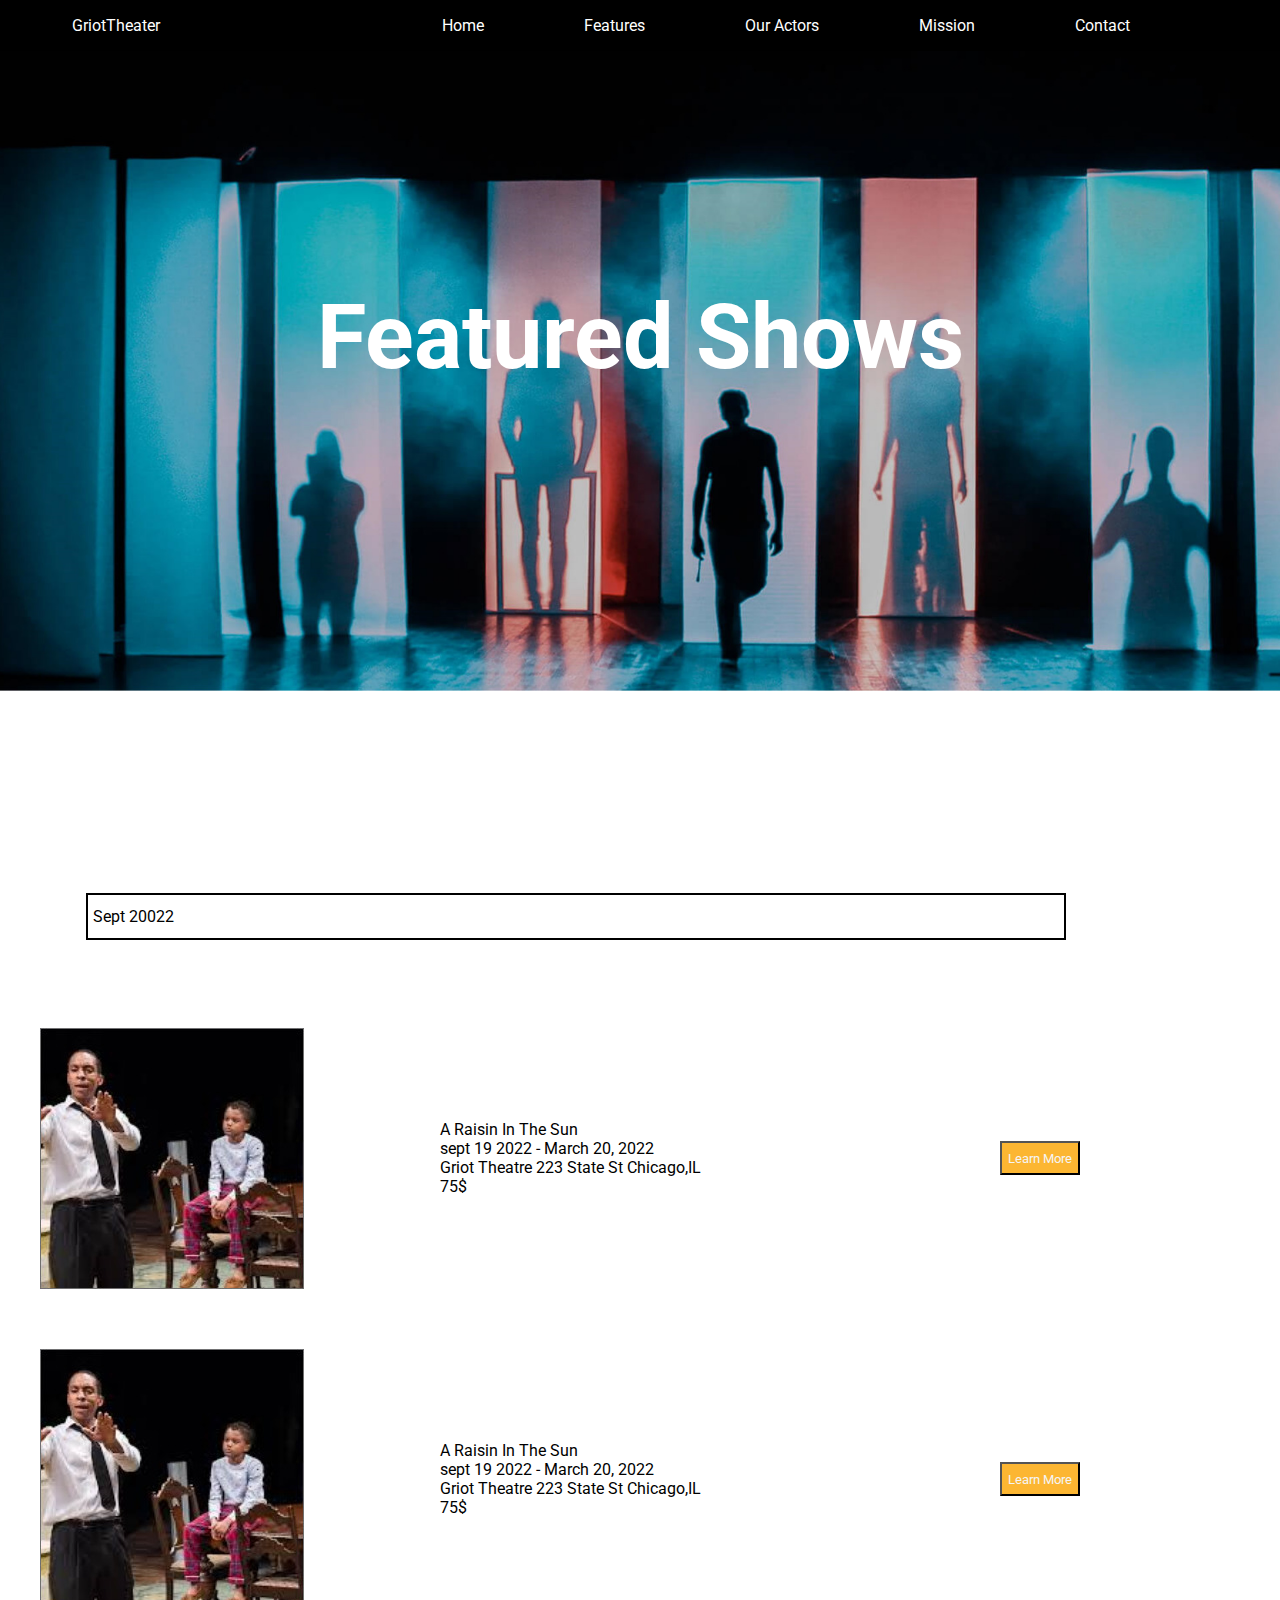
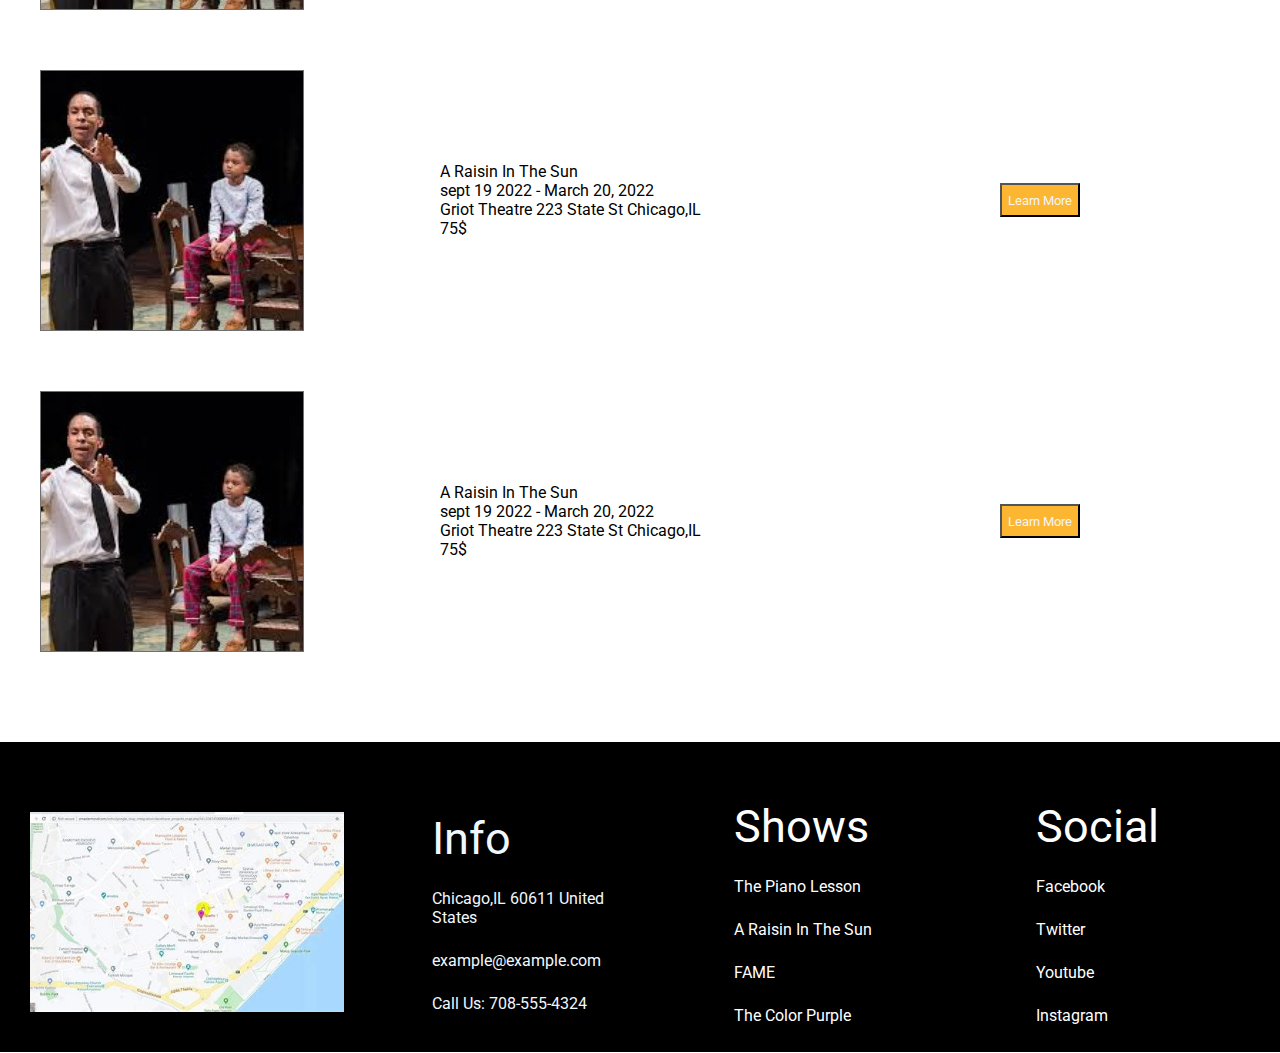
<file: index.html>
<!DOCTYPE html>
<html lang="en">

<head>
    <meta charset="UTF-8">
    <meta http-equiv="X-UA-Compatible" content="IE=edge">
    <meta name="viewport" content="width=device-width, initial-scale=1.0">
    <link rel="stylesheet" href="./css/styles.css">
    <link rel="stylesheet" href="./css/shared.css">
    <title>griot Theater</title>
</head>

<body>

    <header>
        <nav>
            <div class="nav-container">
                <ul class="nav-links">
                    <li class="logo"><a id="logo" href="">GriotTheater<a>
                    <li>
                    <li><a href="./index.html">Home</a></li>
                    <li><a href="./features-page.html">Features</a></li>
                    <li><a href="./our-actors-page.html">Our Actors</a></li>
                    <li><a href="./mission-page-page.html">Mission</a></li>
                    <li><a href="./contact-page.html">Contact</a></li>
                </ul>
            </div>
        </nav>
    </header>

    <div class="hero-image">
        <img src="images/theater-image-background.jpg" alt="">
        <span class="hero-title">
            <h1>Featured Shows</h1>
        </span>
    </div>

    <section class="event-section">
        <div class="event-container">
            <div class="date-container">
                <p>Sept 20022</p>
            </div>
            <div class="event-content-container">
                <div class="event-image">
                    <img src="/images/a-raisin-in-the-sun-theater-1.jpg" alt="">
                </div>
                <div class="event-info">
                    <div class="info-heading">A Raisin In The Sun</div>
                    <div class="date">sept 19 2022 - March 20, 2022</div>
                    <div class="location">Griot Theatre 223 State St Chicago,IL</div>
                    <div class="cost">75$
                    </div>
                </div>
                <div class="info-button-container">
                    <button class="event-info button">Learn More</button>
                </div>

            </div>
        </div>

        <div class="event-container">

            <div class="event-content-container">
                <div class="event-image">
                    <img src="/images/a-raisin-in-the-sun-theater-1.jpg" alt="">
                </div>
                <div class="event-info">
                    <div class="info-heading">A Raisin In The Sun</div>
                    <div class="date">sept 19 2022 - March 20, 2022</div>
                    <div class="location">Griot Theatre 223 State St Chicago,IL</div>
                    <div class="cost">75$
                    </div>
                </div>
                <div class="info-button-container">
                    <button class="event-info button">Learn More</button>
                </div>
            </div>
        </div>

        <span class="event-container">
            <div class="event-content-container">
                <div class="event-image">
                    <img src="/images/a-raisin-in-the-sun-theater-1.jpg" alt="">
                </div>
                <div class="event-info">
                    <div class="info-heading">A Raisin In The Sun</div>
                    <div class="date">sept 19 2022 - March 20, 2022</div>
                    <div class="location">Griot Theatre 223 State St Chicago,IL</div>
                    <div class="cost">75$
                    </div>
                </div>
                <div class="info-button-container">
                    <button class="event-info button">Learn More</button>
                </div>
            </div>
        </span>

        <div class="event-container">
            <div class="event-content-container">
                <div class="event-image">
                    <img src="/images/a-raisin-in-the-sun-theater-1.jpg" alt="">
                </div>
                <div class="event-info">
                    <div class="info-heading">A Raisin In The Sun</div>
                    <div class="date">sept 19 2022 - March 20, 2022</div>
                    <div class="location">Griot Theatre 223 State St Chicago,IL</div>
                    <div class="cost">75$
                    </div>
                </div>
                <div class="info-button-container">
                    <button class="event-info button">Learn More</button>
                </div>
            </div>
        </div>
    </section>


    <footer class="menu-grid">
        <a id="map" href="https://www.google.com/maps"><img src="/images/map.jpeg" alt="">
        </a>
        <nav class="menu-grid-items">
            <ul class="menu-items">
                <a href=""><li class="grid-item-title">Info</li></a>
                <a href=""><li>Chicago,IL 60611 United States</li></a>
                <a href=""><li>example@example.com</li></a>
                <a href=""><li>Call Us: 708-555-4324</li></a>
            </ul>
        </nav>

        <nav class="menu-grid-items">
            <ul class="menu-items">
                <li class="grid-item-title">Shows</li>
                <li>The Piano Lesson</li>
                <li>A Raisin In The Sun</li>
                <li>FAME</li>
                <li>The Color Purple</li>
            </ul>
        </nav>

        <nav class="menu-grid-items">
            <ul class="menu-items">
                <li class="grid-item-title">Social</li>
                <li>Facebook</li>
                <li>Twitter</li>
                <li>Youtube</li>
                <li>Instagram</li>
            </ul>
        </nav>

    </footer>
</body>

</html>
</file>
<file: css/styles.css>
@import url('https://fonts.googleapis.com/css2?family=Roboto:wght@500&display=swap');

* {
    font-family: "Roboto";
    max-width: auto;
}

header {
    background-color: black;
    display: flex;
    grid-template-columns: 100%;
    align-items: center;
}

header a {
    color: white;
}

.nav-links {
    margin-left: ;
    display: flex;
    align-items: center;
    list-style: none;
}

.nav-links li a {
    text-decoration: none;
    padding: 0px 50px;
}

#logo {
    display: inline;
    padding: 0px 2em;
    list-style: none;
    text-decoration: none;
    justify-content: start;
    align-items: center;
}

.hero-image img {
    position: relative;
    text-align: center;
    width: 100%;
}

h1 {
    white-space: nowrap;
    display: flex;
    justify-content: center;
    align-items: center;
    margin-top: 40px;
    font-size: 90px;
    left: 50%;
    right: 50%;
    bottom: 50%;
}

.hero-title, h1 {
    color: white;
    position: absolute;
    left: 50%;
    bottom: 50%;
    white-space: nowrap;
}

.date-container>p {
    margin-top: 12%;
    margin-bottom: 5%;
    display: flex;
    padding: 12px 5px;
    box-sizing: border-box;
    border: 2px solid black;
    width: 85%;
}

.date-container {
    display: flex;
    justify-content: center;
    width: 90%;
    margin-right: 20px;
}

.event-section {
    display: flex;
    justify-content: center;
    flex-direction: column;
    margin: 40px 0px;
    padding: 20px 0px;

}

.event-content-container {
    display: grid;
    grid-template-columns: repeat(3, 400px);
    justify-content: center;
    align-items: center;
    padding: 30px;
}

.event-image {
    width: 200px;
    display: flex;
    justify-self: start;


}

.event-info>div {
    display: flex;
    flex-direction: column;
    justify-content: flex-start;

}

.button {
    display: flex;
    align-items: center;
    justify-content: center;
    height: 20px;
    width: 80px;
    white-space: nowrap;
    background-color: rgb(252, 182, 50);
    color: whitesmoke;
    padding: 15px;

}

.info-button-container {
    display: flex;
    justify-content: center;
}

footer {
    padding: 30px;
    display: grid;
    grid-template-columns: repeat(4, 100%);
    background-color: black;
    height: 250px;
    align-items: center;
    justify-content: center;
}

.menu-items {
    display: flex;
    justify-content: center;
    align-items: center;
}

#map img {
    height: 200px;
    display: flex;
    align-content: center;
}

.menu-grid-items {
    color: white;
}

.menu-grid {
    display: grid;
    grid-template-columns: repeat(4, 1fr);
    gap: 3rem;
    width: max-width(100%, 80rem);
}

.menu-items {
    display: flex;
    flex-direction: column;
    list-style: none;
    align-items: start;
}

.menu-items li {
    padding: 12px 0px;
}

.grid-item-title {
    font-size: 45px;
}

.menu-grid-items a {
    color: aliceblue;
    text-decoration: none;
}
</file>
<file: css/shared.css>
body{
    margin: 0;
    padding: 0;
}
</file>
